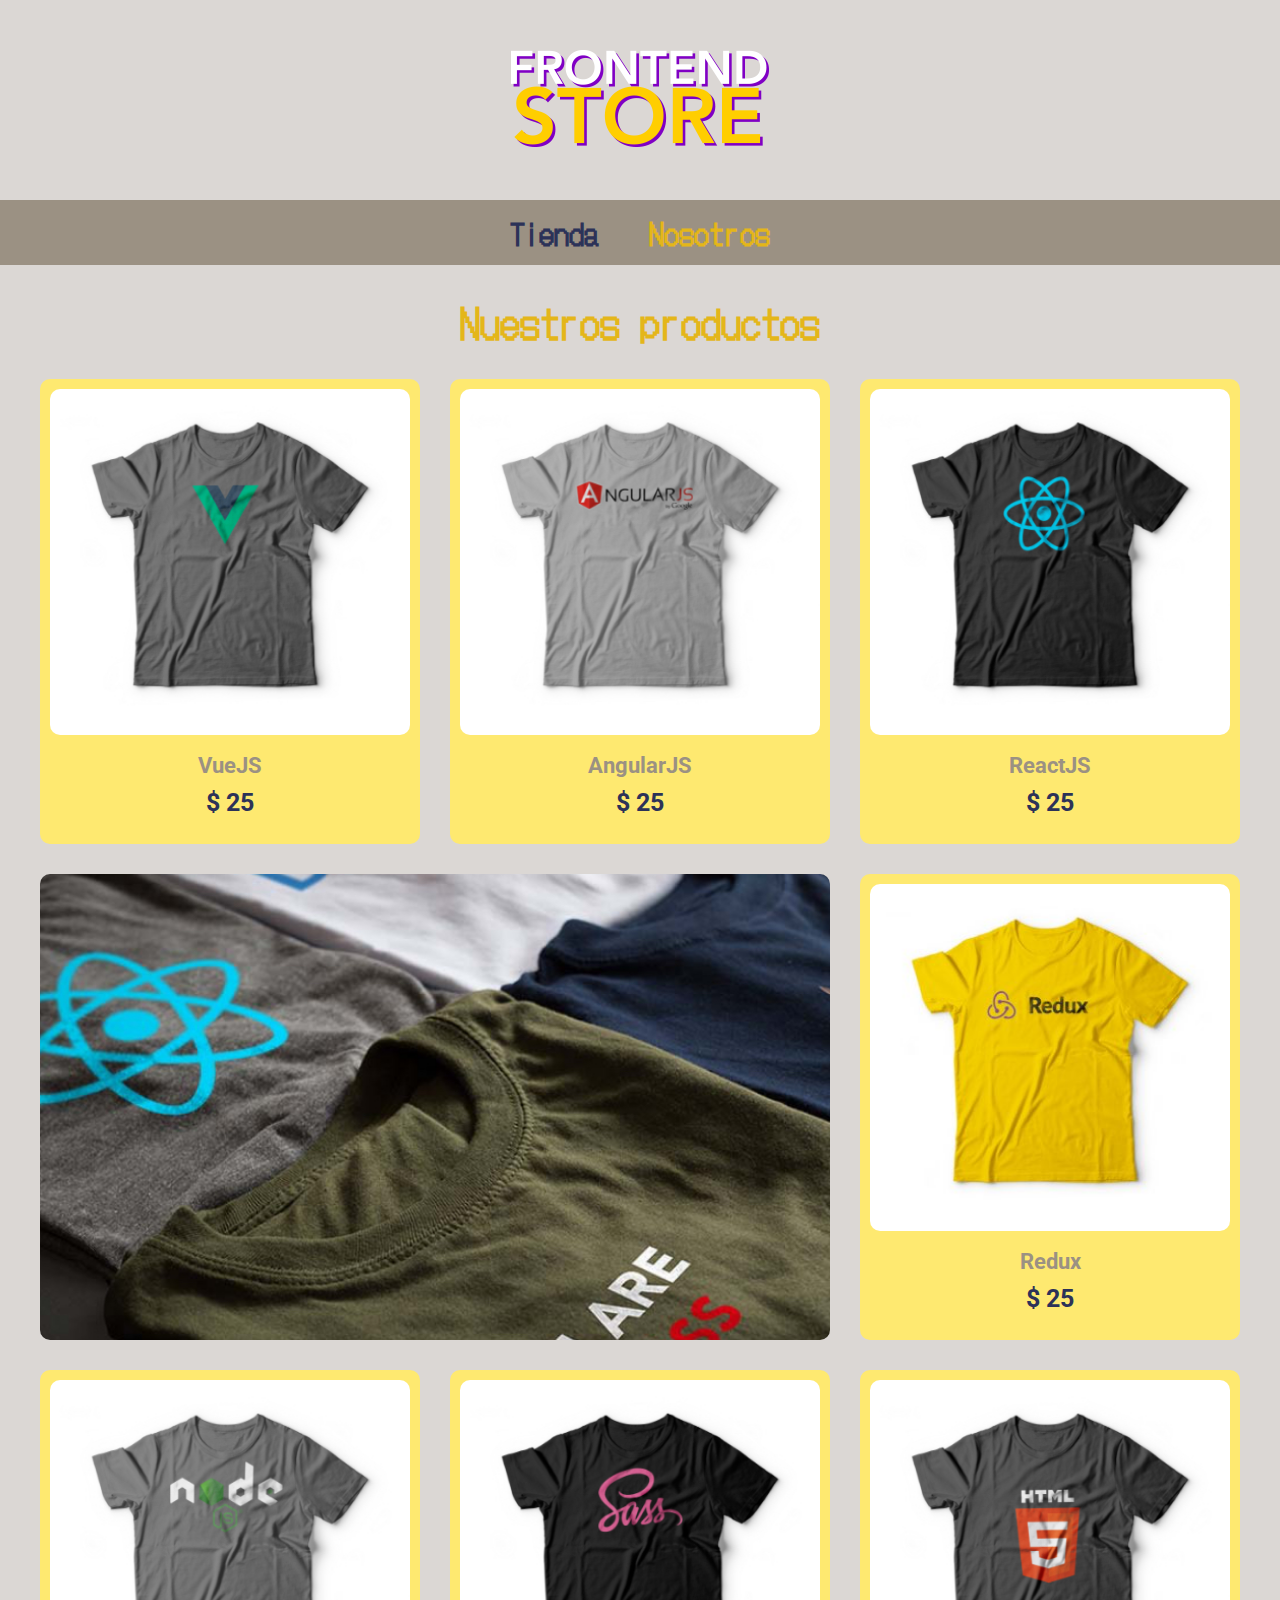
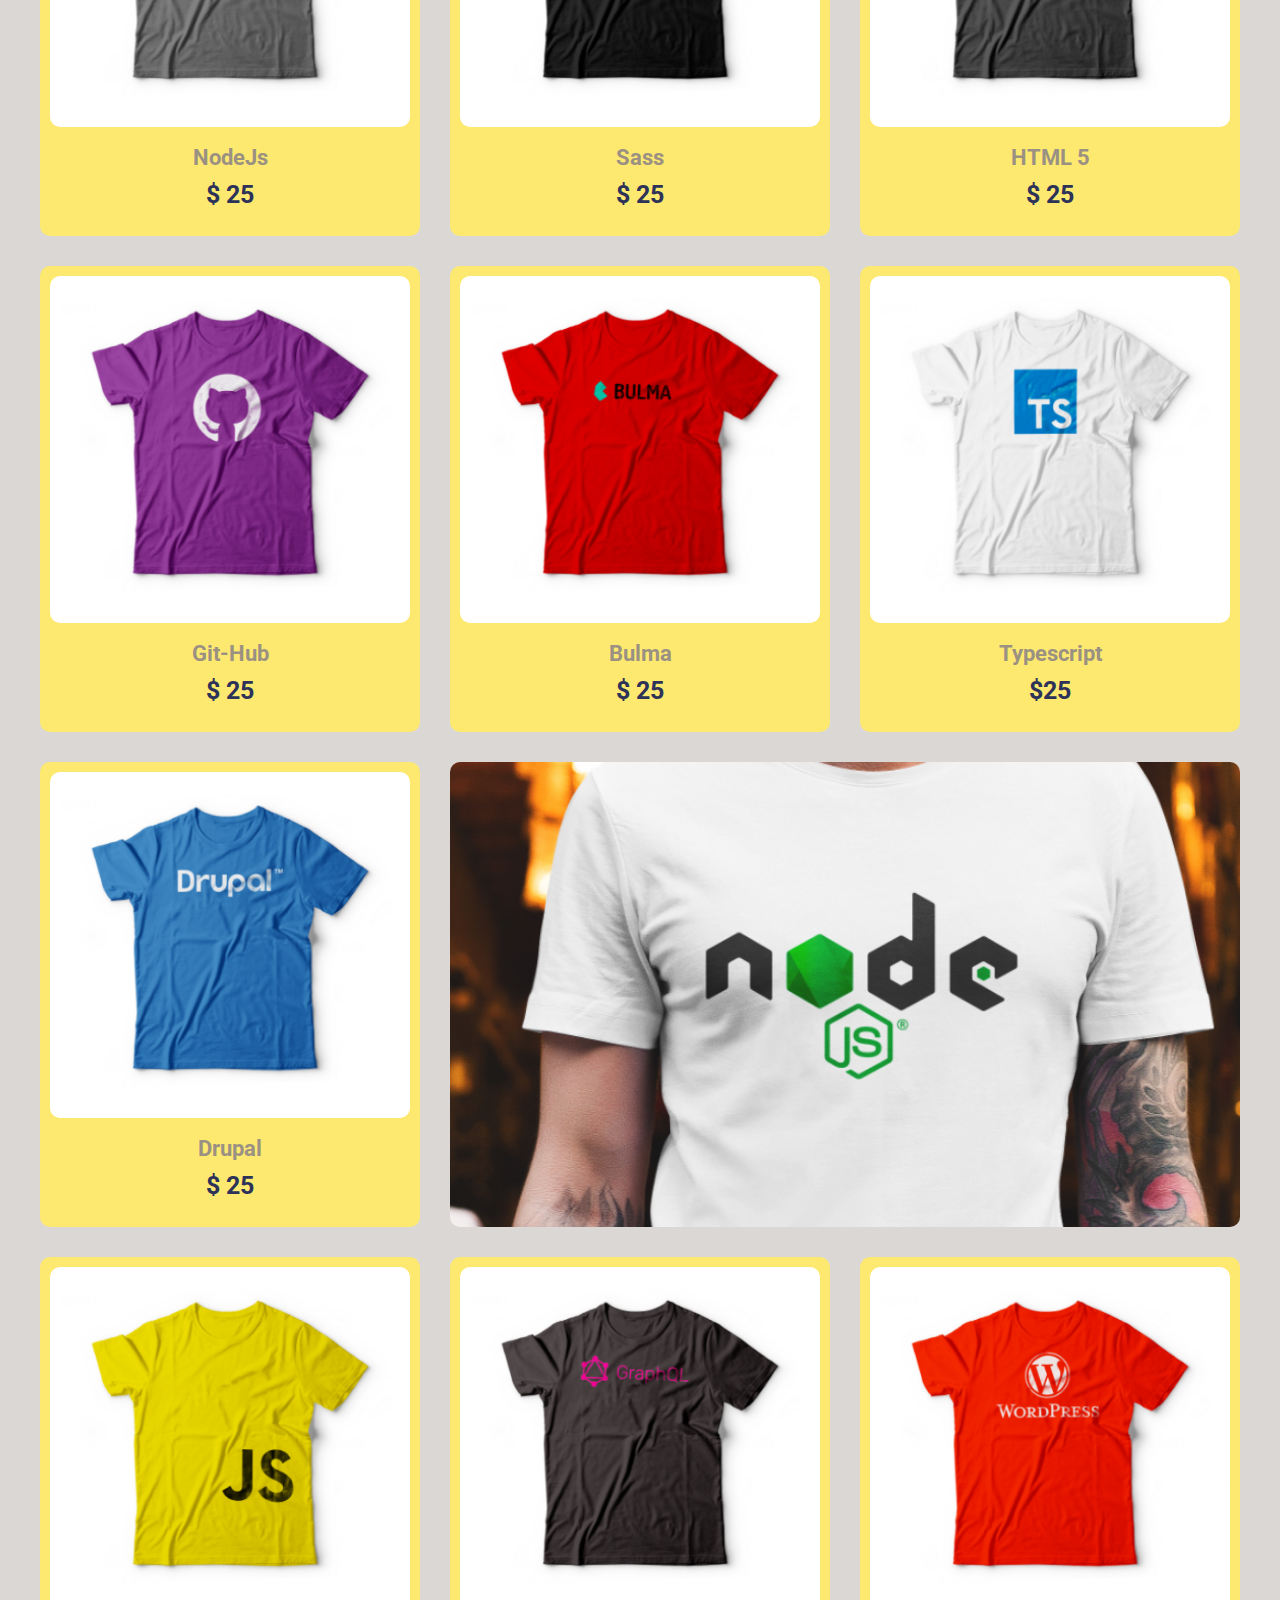
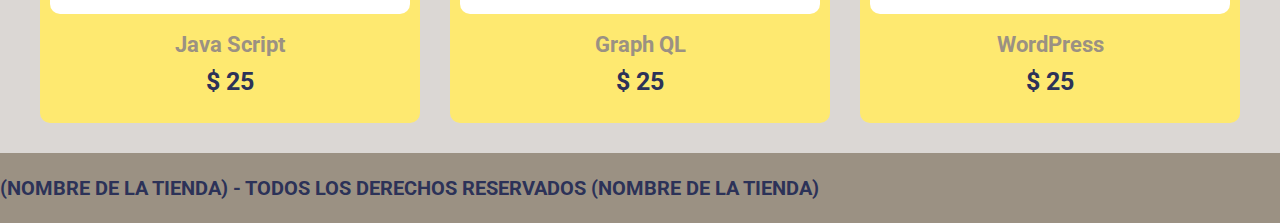
<file: index.html>
<!DOCTYPE html>
<html lang="en">
<head>
    <meta charset="UTF-8">
    <meta http-equiv="X-UA-Compatible" content="IE=edge">
    <meta name="viewport" content="width=device-width, initial-scale=1.0">
    <title>Tienda en linea</title>
    <link rel="preload" href="app.css/normalize.css" as="style">
    <link rel="stylesheet" href="app.css/normalize.css">
    <link rel="preload" href="app.css/stiyles.css" as="style">
    <link rel="stylesheet" href="app.css/stiyles.css">
    <link href="https://fonts.googleapis.com/css2?family=DotGothic16&family=Signika:wght@400;700&display=swap" rel="stylesheet"> 
    <link href="https://fonts.googleapis.com/css2?family=Roboto:wght@400;700&display=swap" rel="stylesheet"> 
    
    
</head>
<body>
    <header class="header">
        <a href="index.html">
            <img class="header__logo" src="img/logo.png" alt="Logotipo"><!--alt=texto alternativo en caso que la imagen no cargue-->
        </a>
    </header>
        
    <nav class="navegacion">
        <a class="navegacion__enlace navegacion__enlace--activo" href="index.html">Tienda</a>
        <a class="navegacion__enlace " href="nosotros.html">Nosotros</a>
    </nav>
            
    <main class="contenedor">
                
        <h1>Nuestros productos</h1>
                    
                
        <div class="grid">
            <div class="producto">
                <a href="producto.html">
                    <img class="producto__imagen" src="img/1.jpg" alt="Imagen">
                    <div class="producto__informacion">
                        <p class="producto__nombre">VueJS</p>
                        <p class="producto__precio">$ 25</p>
                    </div>
                </a>
            </div>  <!--Producto --> 
            <div class="producto">
                <a href="producto.html">
                    <img class="producto__imagen" src="img/2.jpg" alt="Imagen">
                    <div class="producto__informacion">
                        <p class="producto__nombre">AngularJS</p>
                        <p class="producto__precio">$ 25</p>
                    </div>
                </a>
            </div>  <!--Producto --> 
            <div class="producto">
                <a href="producto.html">
                    <img class="producto__imagen" src="img/3.jpg" alt="Imagen">
                    <div class="producto__informacion">
                        <p class="producto__nombre">ReactJS</p>
                        <p class="producto__precio">$ 25</p>
                    </div>
                </a>
            </div>  <!--Producto --> 
            <div class="producto">
                <a href="producto.html">
                    <img class="producto__imagen" src="img/4.jpg" alt="Imagen">
                    <div class="producto__informacion">
                        <p class="producto__nombre">Redux</p>
                        <p class="producto__precio">$ 25</p>
                    </div>
                </a>
            </div>  <!--Producto --> 
            <div class="producto">
                <a href="producto.html">
                    <img class="producto__imagen" src="img/5.jpg" alt="Imagen">
                    <div class="producto__informacion">
                        <p class="producto__nombre">NodeJs</p>
                        <p class="producto__precio">$ 25</p>
                    </div>
                </a>
            </div>  <!--Producto --> 
            <div class="producto">
                <a href="producto.html">
                    <img class="producto__imagen" src="img/6.jpg" alt="Imagen">
                    <div class="producto__informacion">
                        <p class="producto__nombre">Sass</p>
                        <p class="producto__precio">$ 25</p>
                    </div>
                </a>
            </div>  <!--Producto --> 
            <div class="producto">
                <a href="producto.html">
                    <img class="producto__imagen" src="img/7.jpg" alt="Imagen">
                    <div class="producto__informacion">
                        <p class="producto__nombre">HTML 5</p>
                        <p class="producto__precio">$ 25</p>
                    </div>
                </a>
            </div>  <!--Producto --> 
            <div class="producto">
                <a href="producto.html">
                    <img class="producto__imagen" src="img/8.jpg" alt="Imagen">
                    <div class="producto__informacion" style="text-decoration: none;">
                        <p class="producto__nombre">Git-Hub</p>
                        <p class="producto__precio">$ 25</p>
                    </div>
                </a>
            </div>  <!--Producto --> 
            <div class="producto">
                <a href="producto.html">
                    <img class="producto__imagen" src="img/9.jpg" alt="Imagen">
                    <div class="producto__informacion">
                        <p class="producto__nombre">Bulma</p>
                        <p class="producto__precio">$ 25</p>
                    </div>
                </a>
            </div>  <!--Producto --> 
            <div class="producto">
                <a href="producto.html">
                    <img  class="producto__imagen"src="img/10.jpg" alt="Imagen">
                    <div class="producto__informacion">
                        <p class="producto__nombre">Typescript</p>
                        <p class="producto__precio">$25</p>
                    </div>
                </a>
            </div><!--Producto -->   
            <div class="producto">
                <a href="producto.html">
                    <img  class="producto__imagen"src="img/11.jpg" alt="Imagen">
                    <div class="producto__informacion">
                        <p class="producto__nombre">Drupal</p>
                        <p class="producto__precio">$ 25</p>
                    </div>
                </a>
            </div>  <!--Producto --> 
            <div class="producto">
                <a href="producto.html">
                    <img  class="producto__imagen"src="img/12.jpg" alt="Imagen">
                    <div class="producto__informacion">
                        <p class="producto__nombre">Java Script</p>
                        <p class="producto__precio">$ 25</p>
                    </div>
                </a>
            </div>  <!--Producto --> 
            <div class="producto">
                <a href="producto.html">
                    <img  class="producto__imagen"src="img/13.jpg" alt="Imagen">
                    <div class="producto__informacion">
                        <p class="producto__nombre">Graph QL</p>
                        <p class="producto__precio">$ 25 </p>
                    </div>
                </a>
            </div>   <!--Producto --> 
            <div class="producto">
                <a href="producto.html">
                    <img  class="producto__imagen"src="img/14.jpg" alt="Imagen">
                    <div class="producto__informacion">
                        <p class="producto__nombre">WordPress</p>
                        <p class="producto__precio">$ 25</p>
                    </div>
                </a>
            </div><!--Producto -->
            <div class="grafico grafico--principal"></div>
            <div class="grafico grafico--node"></div>        
            
        </div>  
    </main>
    
    <footer class="footer">
        <p class="footer__text">(nombre de la tienda) - Todos los derechos reservados (nombre de la tienda)</p>
    </footer>
</body>
</html>
</file>
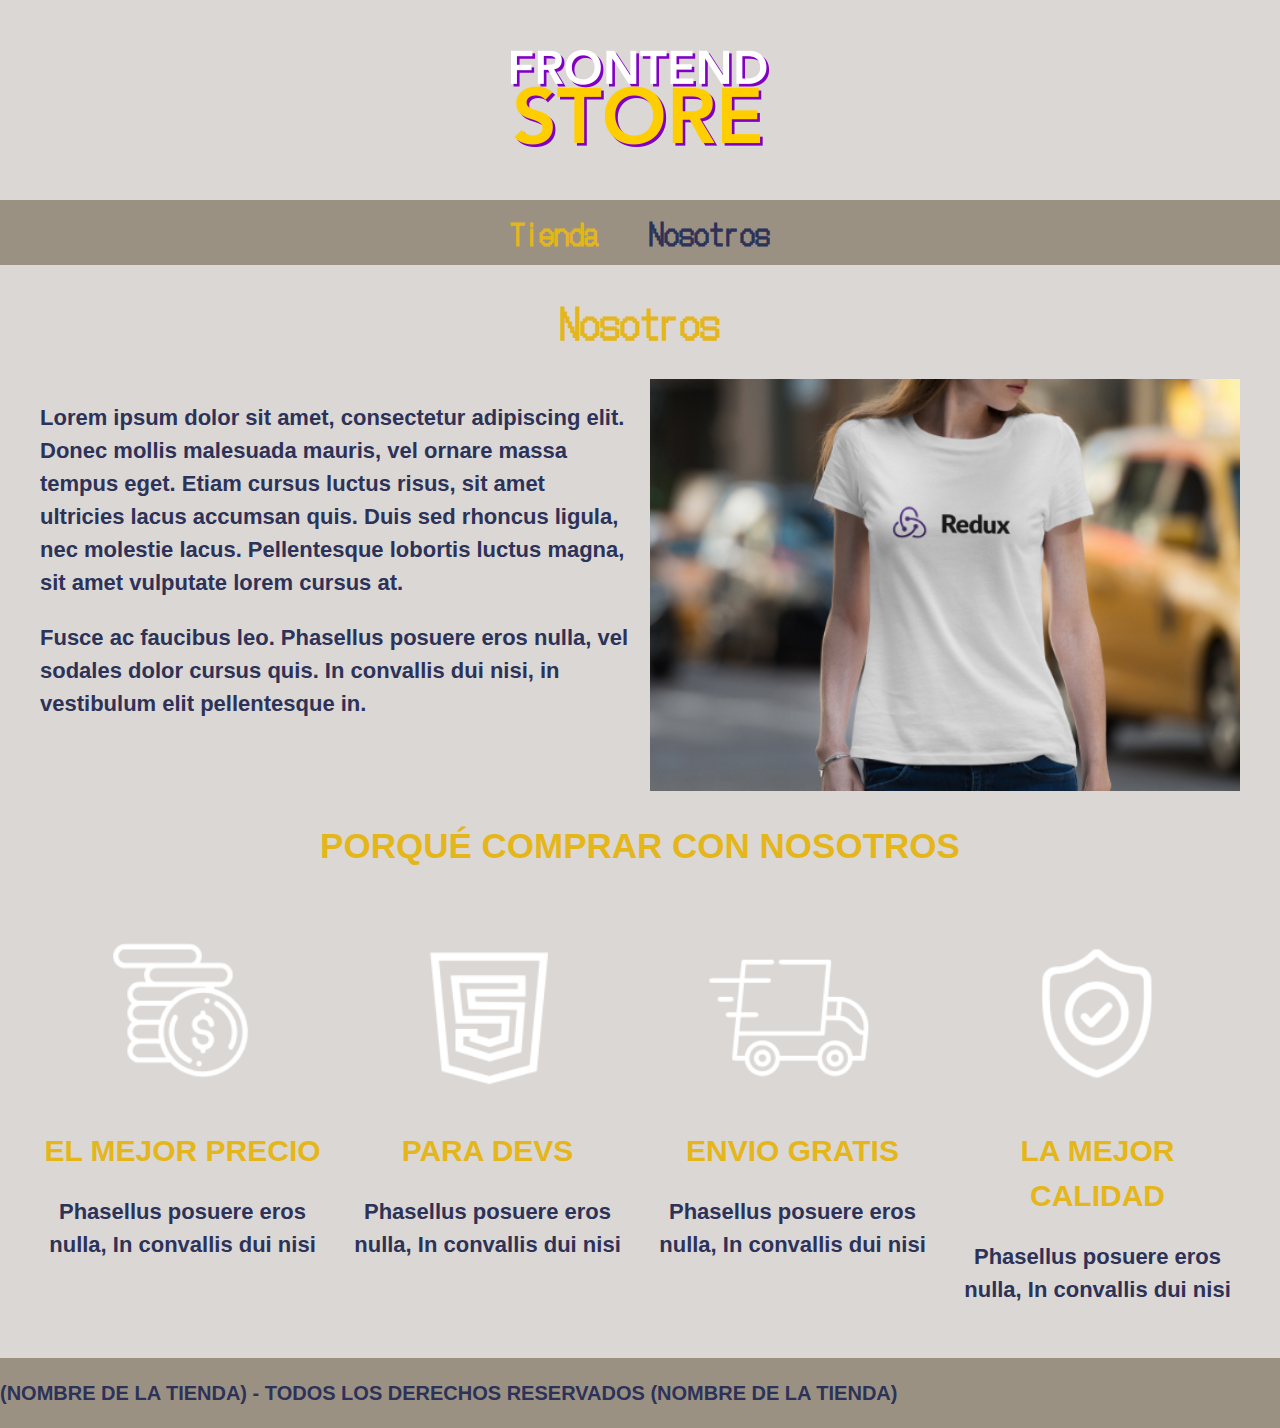
<file: nosotros.html>
<!DOCTYPE html>
<html lang="en">
<head>
    <meta charset="UTF-8">
    <meta http-equiv="X-UA-Compatible" content="IE=edge">
    <meta name="viewport" content="width=device-width, initial-scale=1.0">
    <title>Tienda en linea</title>
    <link rel="preload" href="app.css/normalize.css" as="style">
    <link rel="stylesheet" href="app.css/normalize.css">
    <link rel="preload" href="app.css/stiyles.css" as="style">
    <link rel="stylesheet" href="app.css/stiyles.css">
    <link rel="preconnect" href="https://fonts.gstatic.com">
    <link rel="preconnect" href="https://fonts.gstatic.com">
    <link href="https://fonts.googleapis.com/css2?family=DotGothic16&family=Signika:wght@400;700&display=swap" rel="stylesheet"> 
</head>
<body>
    <header class="header">
        <a href="index.html">
            <img class="header__logo" src="img/logo.png" alt="Logotipo"><!--alt=texto alternativo en caso que la imagen no cargue-->
        </a>
    </header>
    <nav class="navegacion">
        <a class="navegacion__enlace " href="index.html">Tienda</a>
        <a class="navegacion__enlace navegacion__enlace--activo" href="nosotros.html">Nosotros</a>
    </nav>

    <main class="contenedor">
        <h1>Nosotros</h1>
            <div class="nosotros">
                <div class="nosotros__informacion">
                    <p>Lorem ipsum dolor sit amet, consectetur adipiscing elit. 
                        Donec mollis malesuada mauris, vel ornare massa tempus eget. 
                        Etiam cursus luctus risus, sit amet ultricies lacus accumsan quis. 
                        Duis sed rhoncus ligula, nec molestie lacus. Pellentesque lobortis luctus magna, 
                        sit amet vulputate lorem cursus at.</p>
                    <p>Fusce ac faucibus leo. Phasellus posuere eros nulla, 
                        vel sodales dolor cursus quis. In convallis dui nisi, 
                        in vestibulum elit pellentesque in.</p>
                </div>    
                <img class="nosotros__imagen" src="img/nosotros.jpg" alt="Imagen">
            </div>
    </main>
    
    <section class="contenedor motivo">
        <h2 class="motivo__titulo">Porqué comprar con nosotros</h2>
        
        <div class="bloques">
            <div class="bloque">
                <img class="bloque__imagen" src="img/icono_1.png" alt="Imagen">
                <h3 class="bloque__titulo">El mejor precio</h3>
                <p>Phasellus posuere eros nulla, 
                    In convallis dui nisi</p>
            </div><!--bloque-->
            <div class="bloque">
                <img class="bloque__imagen" src="img/icono_2.png" alt="Imagen">
                <h3 class="bloque__titulo">Para devs</h3>
                <p>Phasellus posuere eros nulla, 
                    In convallis dui nisi</p>
            </div><!--bloque-->
            <div class="bloque">
                <img class="bloque__imagen" src="img/icono_3.png" alt="Imagen">
                <h3 class="bloque__titulo">Envio gratis</h3>
                <p>Phasellus posuere eros nulla, 
                    In convallis dui nisi</p>
            </div><!--bloque-->
            <div class="bloque">
                <img class="bloque__imagen" src="img/icono_4.png" alt="Imagen">
                <h3 class="bloque__titulo">La mejor calidad</h3>
                <p>Phasellus posuere eros nulla, 
                    In convallis dui nisi</p>
            </div><!--bloque-->
        </div><!--bloques-->
    </section>

    <footer class="footer">
        <p class="footer__text">(nombre de la tienda) - Todos los derechos reservados (nombre de la tienda)</p>
    </footer>
</body>
</html>
</file>
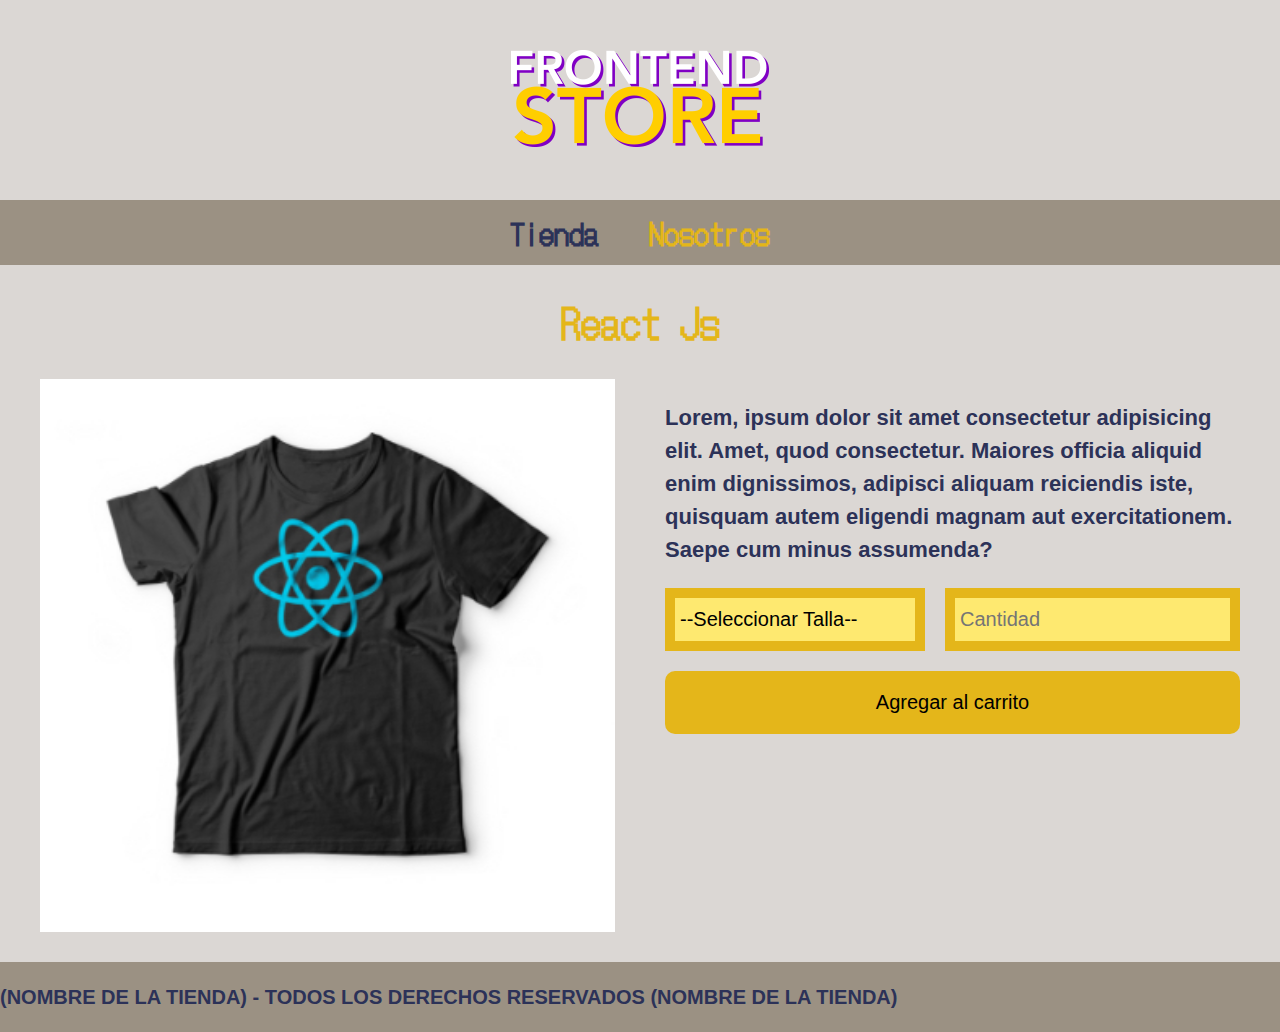
<file: producto.html>
<!DOCTYPE html>
<html lang="en">
<head>
    <meta charset="UTF-8">
    <meta http-equiv="X-UA-Compatible" content="IE=edge">
    <meta name="viewport" content="width=device-width, initial-scale=1.0">
    <title>Tienda en linea</title>
    <link rel="preload" href="app.css/normalize.css" as="style">
    <link rel="stylesheet" href="app.css/normalize.css">
    <link rel="preload" href="app.css/stiyles.css" as="style">
    <link rel="stylesheet" href="app.css/stiyles.css">
    <link rel="preconnect" href="https://fonts.gstatic.com">
    <link rel="preconnect" href="https://fonts.gstatic.com">
    <link href="https://fonts.googleapis.com/css2?family=DotGothic16&family=Signika:wght@400;700&display=swap" rel="stylesheet"> 
</head>
<body>
    <header class="header">
        <a href="index.html">
            <img class="header__logo" src="img/logo.png" alt="Logotipo"><!--alt=texto alternativo en caso que la imagen no cargue-->
        </a>
    </header>
    <nav class="navegacion">
        <a class="navegacion__enlace navegacion__enlace--activo" href="index.html">Tienda</a>
        <a class="navegacion__enlace " href="nosotros.html">Nosotros</a>
        
    </nav>

    <main class="contenedor">
        <h1>React Js</h1>
            <div class="camisa">
                <img class="camisa__imagen" src="img/3.jpg" alt="Imagen">
                <div class="camisa__contenido">
                    <p>Lorem, ipsum dolor sit amet consectetur adipisicing elit. 
                        Amet, quod consectetur. Maiores officia aliquid enim dignissimos, 
                        adipisci aliquam reiciendis iste, quisquam autem eligendi magnam aut exercitationem. 
                        Saepe cum minus assumenda?</p>
                    
                    <form class="formulario">
                        <select class="formulario__campo">
                            <option disabled selected>--Seleccionar Talla--</option>
                            <option>Chica</option>
                            <option>Mediana</option>
                            <option>Grande</option>
                        </select>
                        <input class="formulario__campo" type="number" placeholder="Cantidad" min=1>
                        <input class="formulario__boton" type="submit" value="Agregar al carrito">

                    </form>
                </div>
            </div>
    </main>
    
    <footer class="footer">
        <p class="footer__text">(nombre de la tienda) - Todos los derechos reservados (nombre de la tienda)</p>
    </footer>
</body>
</html>
</file>
<file: app.css/stiyles.css>
:root{
    --cafe: #9b9183;
    --gris: #dbd7d4;
    --amarillo-claro: #fee970;
    --amarillo: #e4b61a;
    --azul:#2c3258;

    --fuente-principal:'DotGothic16', sans-serif;
    --fuente-secundaria:'Roboto', sans-serif;
}

html{
    box-sizing: border-box;
    font-size: 62.5%;
    font-family: var(--fuente-principal);
    
}

*,*::before,*:after{
    box-sizing: inherit;
}

/*Globales*/
body{
    background-color: var(--gris);
    line-height: 1.5;
}
.sombra{
    box-shadow: 28px 31px 9px 12px rgba(189, 166, 195, 0.97) ; 
}

img{
    max-width: 100%;
    
}
a{
    text-decoration: none;
}
p{
    font-size: 2.2rem;
    font-family: var(--fuente-secundaria);
    color: var(--azul);
    font-weight: bold;
}

.contenedor{
    max-width: 120rem;
    margin: 0 auto;
}

h1, h2, h3{
    text-align: center;
    color: var(--amarillo);
    font-family: var(--fuente-principal);
}
h1{
    font-size:4rem;
}
h2{
    font-size:3.5rem ;
}
h3 {
    font-size: 3rem;
}

/*Header*/
.header{
    display: flex ;
    justify-content: center;
}

.header__logo{
    margin: 5rem 0 ;
}

/*Navegacion principal*/
.navegacion{
    background-color: var(--cafe);
    display: flex;
    justify-content:center ;
    padding: 1rem;
   /* gap:3rem; Separacion forma nueva*/
} 


.navegacion__enlace{
    font-size: 3rem;
    text-decoration: none;
    color: var(--amarillo);
    font-weight: bold;
    margin-right: 5rem;/*Separacion antigua*/
}
.navegacion__enlace:last-of-type{
    margin-right: 0;
}

.navegacion__enlace--activo,
.navegacion__enlace:hover{
    color:var(--azul);
}

/*Footer*/
.footer{
    background-color: var(--cafe);
    display:flex;
    justify-content:  flex-start;
    margin-top: 3rem;
}
.footer__text{
    color: var(--azul);
    text-transform:uppercase ;
    font-size: 2rem;
    font-weight: bold;
}

/*Grid*/
.grid  {
    display: grid;
    grid-template-columns: repeat(2, 1fr);
    gap: 3rem;
}
@media (min-width: 768px) {
   .grid{
       grid-template-columns: repeat(3, 1fr);
   }
}

/*Producto*/
.producto{
    background-color: var(--amarillo-claro);
    border-radius: 1rem;
    padding: 1rem;

}
.producto__imagen{
    width: 100%;
    border-radius: 1rem;
}

.producto__nombre{
    font-size: 3.8;
    color:var(--cafe);
}
.producto__precio{
    font-size :2.5rem; 
    color:azul;
}
.producto__nombre,
.producto__precio{
    text-align: center;
    font-family: var(--fuente-secundaria);
    line-height: 1.2rem;
    font-weight: bold;
}
/*Grafico*/
.grafico {
    min-width: 30rem;
    background-repeat:no-repeat;
    background-size: cover;
    border-radius: 1rem;
    grid-column: 1/3;
}
.grafico--principal{
    grid-row: 2 /3; 
    background-image: url(../img/grafico1.jpg);
    
}
.grafico--node{
    grid-row: 8/7;
    background-image: url(../img/grafico2.jpg);
}

@media (min-width: 768px) {
    .grafico--node{
        grid-row: 5/6;
        grid-column: 2/4;
        
    }
}

/*Sobre-Nosotros*/
.nosotros{
    display: grid;
    grid-template-rows: repeat(2 auto);
    gap: 3rem;
}
@media (min-width: 768px) {
    .nosotros{
        grid-template-columns: repeat(2, 1fr);
        gap :2rem;
    } 
}
.nosotros__informacion{
    font-family: var(--fuente-secundaria);
    color: var(--azul);
    font-weight: bold;
}
.nosotros__imagen{
    grid-row: 1/2;
    width: 100%;
    
}
@media (min-width: 768px) {
    .nosotros__imagen{
        grid-column: 2/3;
    } 
}

.motivo__titulo{
    text-transform:uppercase ;
    font-family: var(--fuente-secundaria) ;
    gap: 5rem;
}
.bloques{
    display: grid;
    grid-template-columns: repeat(2,1fr);
    gap: 2rem;


}
@media (min-width: 768px) {
    .bloques{
        grid-template-columns: repeat(4,1fr);
}
.bloque{
    text-align: center;

}
.bloque__imagen{
    width: 100%;
}
.bloque__titulo{
    margin: 0;
    font-family: var(--fuente-secundaria);
    text-transform: uppercase;
}

/*Producto*/

.camisa{
    display: grid;
    grid-template-rows: repeat(2, auto);
    column-gap: 5rem;
}
@media (min-width: 768px) {
    .camisa{
        grid-template-columns: repeat(2, 1fr);
    }
}
.camisa__imagen{
    width: 100%;
}

/*Formulario*/
.formulario{
    display: grid;
    grid-template-rows: repeat(3, 1fr);
    font-size: 2rem;
    font-family: var(--fuente-secundaria);
    gap: 2rem;
}
@media (min-width: 768px) {
    .formulario{
        grid-template-columns: repeat(2, 1fr);
   
    }  
}
  
.formulario__campo{
    background-color: var(--amarillo-claro);
    border-color: var(--amarillo);
    border-width: 1rem;
    border-style: solid;
    /*border:1rem solid var(amarillo) ; forma resumida*/
    padding: .5rem ;
    appearance: none;
    
}
@media (min-width: ) {
   .formulario__campo{
       max-width: 100%;
   }
}
.formulario__boton{
    background-color:var(--amarillo);
    font-size: 2rem;
    padding: 2rem;
    border:none;
    border-radius: 1rem;
    transition:background-color .3s ease-out;
    max-width: 100%;
}
@media (min-width: 600px) {
    .formulario__boton{
        grid-column:1/3;
    }
}
.formulario__boton:hover{
    cursor: pointer;
    background-color: var(--cafe);
}
</file>
